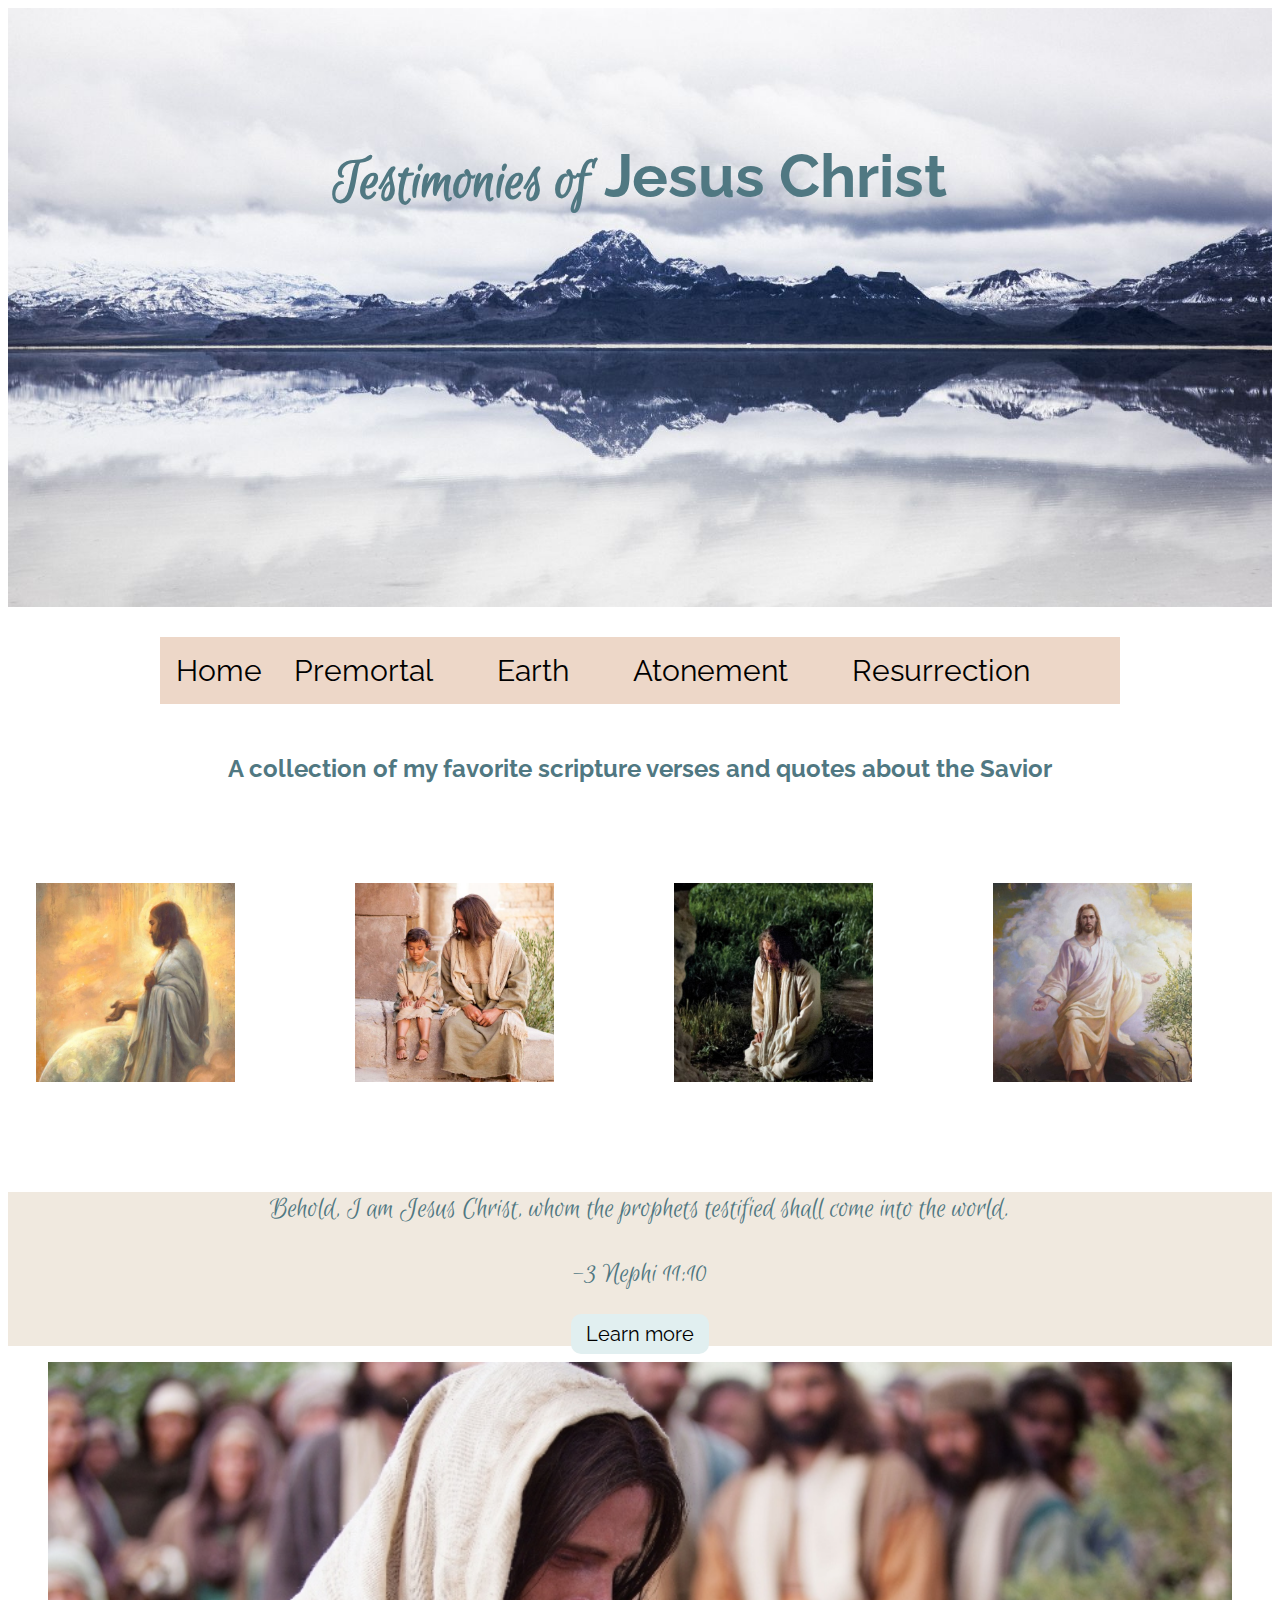
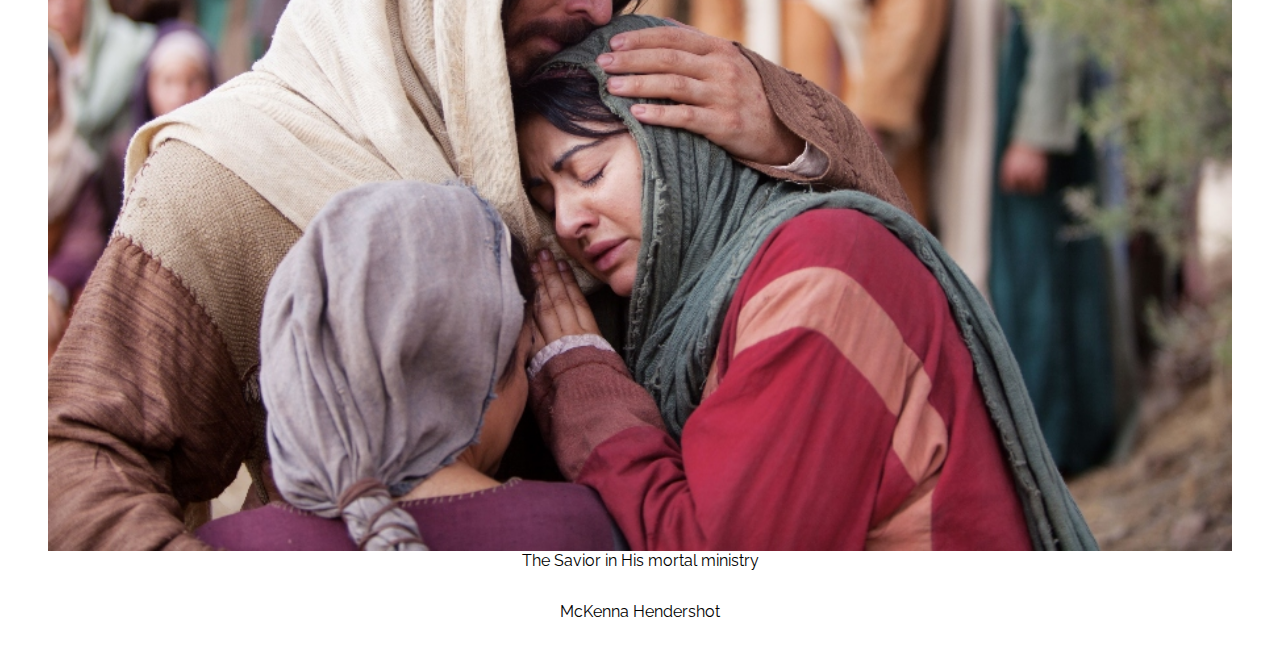
<file: index.html>
<!DOCTYPE html>
<html lang="en">
<head>
    <meta charset="UTF-8">
    <meta http-equiv="X-UA-Compatible" content="IE=edge">
    <meta name="viewport" content="width=device-width, initial-scale=1.0">
    <meta name="description" content="Testimonies of the Savior">
    <title>Testimonies of Jesus Christ</title>
    <link rel="shortcut icon" href="images/favicon.ico" type="image/x-icon">
    <meta name="msapplication-TileColor" content="#2b5797">
    <meta name="theme-color" content="#efd7c9">
    <normalize class="css"></normalize>
    <link rel="preconnect" href="https://fonts.googleapis.com">
    <link rel="preconnect" href="https://fonts.gstatic.com" crossorigin>
    <link rel="stylesheet" href="https://fonts.googleapis.com/css2?family=Euphoria+Script&display=swap">
    <link rel="preconnect" href="https://fonts.googleapis.com">
    <link rel="preconnect" href="https://fonts.gstatic.com" crossorigin>
    <link rel="stylesheet" href="https://fonts.googleapis.com/css2?family=Raleway:wght@100&display=swap">
    <link rel="stylesheet" href="style.css">
</head>

<body>
  <div class="hero-text">
    <h1>Testimonies of <span class="font2"> Jesus Christ</span></h1>

  </div>
  <div class="hero">
    <picture>
      <source srcset="images/clouds-and-mountains-1600-wide.jpg" media="(min-width: 900px)">
      <source srcset="images/clouds-and-mountains-900-wide.jpg" media="(min-width: 500px)">
      <source srcset="images/clouds-and-mountains-500-wide.jpg" media="(max-width: 300px)">
      <img src="images/clouds-and-mountains-1600-wide.jpg" alt="Clouds and Mountains">
    </picture>
  </div>

  <div class="menu-icon">
    <svg viewBox="0 0 60 60">
      <line x1="5%" y1="50%" x2="95%" y2="50%" />
      <line x1="5%" y1="50%" x2="95%" y2="50%" />
    </svg>
  </div>
  
  <main>
    <nav>
    <ul>
      <li>Home</li>
      <li><a href="pre/pre.html">Premortal</a></li>
      <li><a href="mortal/mortal.html">Earth</a></li>
      <li><a href="atonement/atonement.html">Atonement</a></li>
      <li><a href="resurrected/resurrected.html">Resurrection</a></li>
  </ul>
</nav>



  <article>
    <h2>A collection of my favorite scripture verses and quotes about the Savior</h2>
      <div class="cards">
        <div class="card">
            <div class="image-wrapper">
              <img src="images/jehovah_earth_creation.jpg" alt="Christ and the creation of the earth">
          </div>
        <a href="pre/pre.html">
          <div class="overlay">
            <p>The Premortal Christ</p>
          </div>
        </a>
        </div>
        <div class="card">
            <div class="image-wrapper">
              <img src="images/pictures_of_jesus_with_a_child.jpg" alt="Christ and the creation of the earth">
            </div>
            <a href="mortal/mortal.html">
          <div class="overlay">
            <p>Jesus on Earth</p>
          </div>
        </a>
        </div>
        <div class="card">
            <div class="image-wrapper">
            <img src="images/jesus_agony_in_the_garden.jpg" alt="Christ and the creation of the earth">
          </div>
          <a href="atonement/atonement.html">
          <div class="overlay">
            <p>The Atonement of Jesus Christ</p>
          </div>
        </a>
        </div>
        <div class="card">
            <div class="image-wrapper">
            <img src="images/resurrected_christ_wilson_ong.jpg" alt="Christ and the creation of the earth">
          </div>
          <a href="resurrected/resurrected.html">
          <div class="overlay">
            <p>The Resurrected Messiah</p>
          </div>
        </a>
        </div>
      </div>
<aside>
    <p class="font4">Behold, I am Jesus Christ, whom the prophets testified shall come into the world.</p>
    <p class="font4">-3 Nephi 11:10</p>
  <a href="https://www.churchofjesuschrist.org/?lang=eng" class="button">Learn more</a>
</aside>
  <figure>
    <img src="images/resized_pictures_of_jesus_mary_martha.jpg" alt="The Savior comforts Mary and Martha"
      loading="lazy">

    <figcaption>The Savior in His mortal ministry</figcaption>
  </figure>
</article>
  <footer>
    <p>McKenna Hendershot</p>
  </footer>
</main>
<script>
document.querySelector(".menu-icon").addEventListener("click", function () {
  this.parentElement.classList.toggle("close");
});
</script>
</body>
</html>
</file>
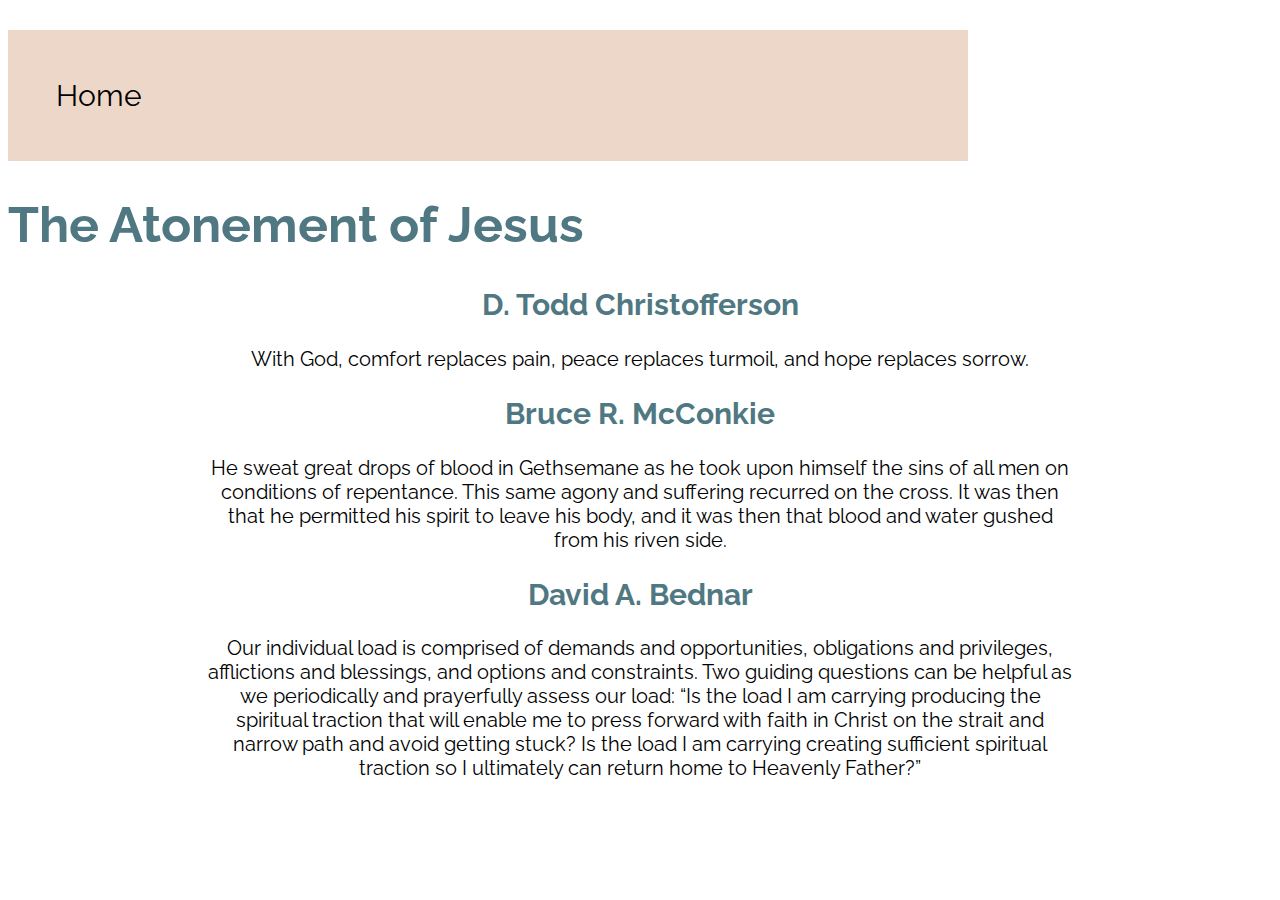
<file: atonement/atonement.html>
<!DOCTYPE html>
<html lang="en">
    <head>
        <meta charset="UTF-8">
        <meta http-equiv="X-UA-Compatible" content="IE=edge">
        <meta name="viewport" content="width=device-width, initial-scale=1.0">
        <meta name="description" content="Testimonies of the Savior">
        <title>Testimonies of Jesus Christ</title>
        <link rel="shortcut icon" href="/images/favicon.ico" type="image/x-icon">
        <meta name="msapplication-TileColor" content="#2b5797">
        <meta name="theme-color" content="#efd7c9">
        <normalize class="css"></normalize>
        <link rel="preconnect" href="https://fonts.googleapis.com">
        <link rel="preconnect" href="https://fonts.gstatic.com" crossorigin>
        <link rel="stylesheet" href="https://fonts.googleapis.com/css2?family=Euphoria+Script&display=swap">
        <link rel="preconnect" href="https://fonts.googleapis.com">
        <link rel="preconnect" href="https://fonts.gstatic.com" crossorigin>
        <link rel="stylesheet" href="https://fonts.googleapis.com/css2?family=Raleway:wght@100&display=swap">
        <link rel="stylesheet" href="../style.css">
    </head>
    <body>
        <div class="menu-icon">
            <svg viewBox="0 0 60 60">
              <line x1="5%" y1="50%" x2="95%" y2="50%" />
              <line x1="5%" y1="50%" x2="95%" y2="50%" />
            </svg>
          </div>
          
        <nav>
            <ul>
               <a href="../index.html">Home</a>
            </ul>
        </nav>
         <h1 class="font5">The Atonement of Jesus</h1>
    
         <div>
            <h2 class="scrip">D. Todd Christofferson</h2>
            <p class="p2">With God, comfort replaces pain, peace replaces turmoil,
                 and hope replaces sorrow.</p>
        </div>
        <div>
            <h2 class="scrip">Bruce R. McConkie</h2>
            <p class="p2">He sweat great drops of blood in Gethsemane as he took upon himself 
                the sins of all men on conditions of repentance. This same agony and suffering
                 recurred on the cross. It was then that he permitted his spirit to leave his 
                 body, and it was then that blood and water gushed from his riven side.</p>
        </div>
         <div>
            <h2 class="scrip">David A. Bednar</h2>
            <p class="p2">Our individual load is comprised of demands and opportunities,
                 obligations and privileges, afflictions and blessings, and options and 
                 constraints. Two guiding questions can be helpful as we periodically and
                  prayerfully assess our load: “Is the load I am carrying producing the 
                  spiritual traction that will enable me to press forward with faith in 
                  Christ on the strait and narrow path and avoid getting stuck? Is the 
                  load I am carrying creating sufficient spiritual traction so I ultimately 
                  can return home to Heavenly Father?”</p>
        </div>
        <script>
            document.querySelector(".menu-icon").addEventListener("click", function () {
              this.parentElement.classList.toggle("close");
            });
            </script>
     </body>
    </html>
</file>
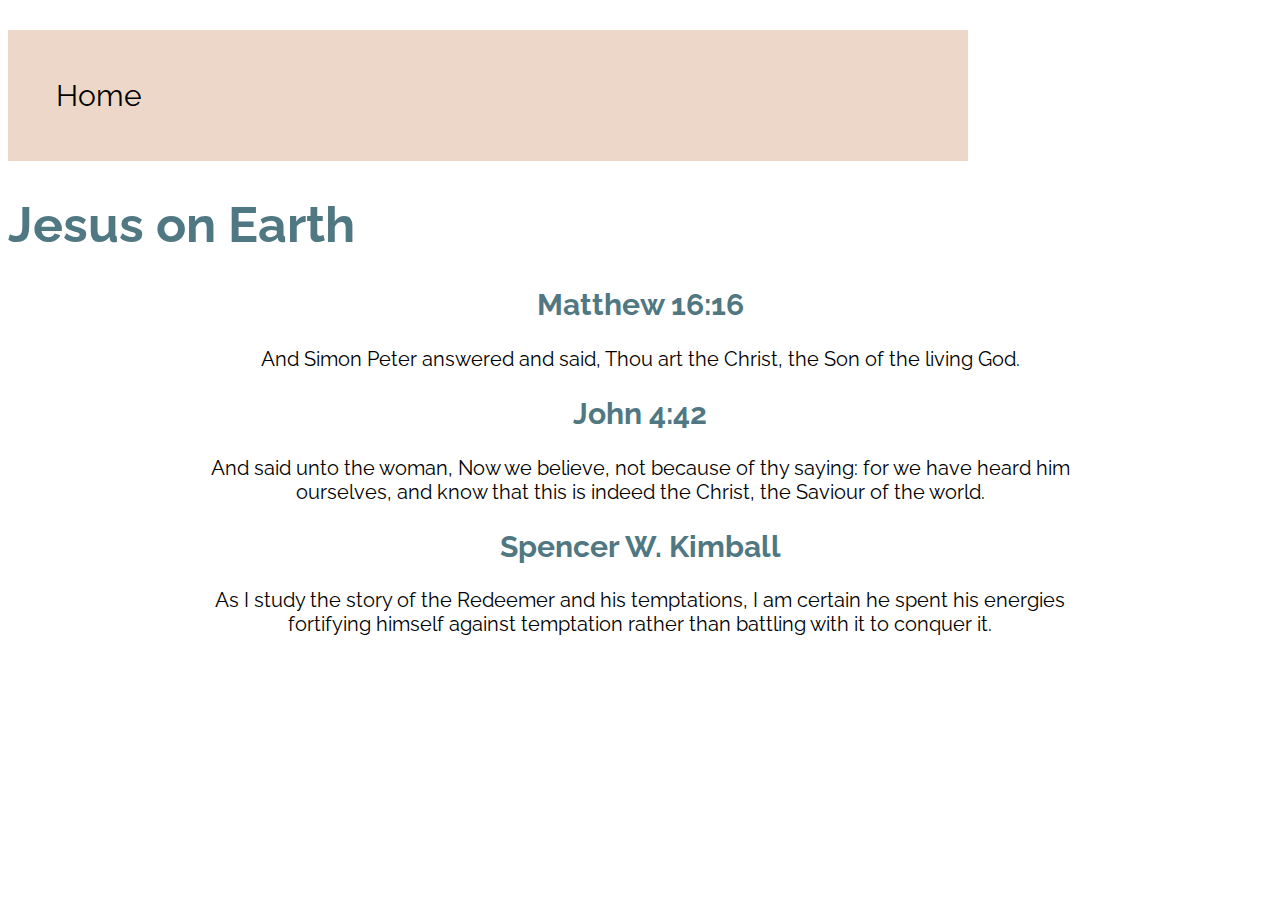
<file: mortal/mortal.html>
<!DOCTYPE html>
<html lang="en">
    <head>
        <meta charset="UTF-8">
        <meta http-equiv="X-UA-Compatible" content="IE=edge">
        <meta name="viewport" content="width=device-width, initial-scale=1.0">
        <meta name="description" content="Testimonies of the Savior">
        <title>Testimonies of Jesus Christ</title>
        <link rel="shortcut icon" href="images/favicon.ico" type="image/x-icon">
        <meta name="msapplication-TileColor" content="#2b5797">
        <meta name="theme-color" content="#efd7c9">
        <normalize class="css"></normalize>
        <link rel="preconnect" href="https://fonts.googleapis.com">
        <link rel="preconnect" href="https://fonts.gstatic.com" crossorigin>
        <link rel="stylesheet" href="https://fonts.googleapis.com/css2?family=Euphoria+Script&display=swap">
        <link rel="preconnect" href="https://fonts.googleapis.com">
        <link rel="preconnect" href="https://fonts.gstatic.com" crossorigin>
        <link rel="stylesheet" href="https://fonts.googleapis.com/css2?family=Raleway:wght@100&display=swap">
        <link rel="stylesheet" href="../style.css">
    </head>
 <body>
    <div class="menu-icon">
        <svg viewBox="0 0 60 60">
          <line x1="5%" y1="50%" x2="95%" y2="50%" />
          <line x1="5%" y1="50%" x2="95%" y2="50%" />
        </svg>
      </div>
      
    <nav>
        <ul>
           <a href="../index.html">Home</a>
        </ul>
    </nav>
     <h1 class="font5">Jesus on Earth</h1>

     <div>
        <h2 class="scrip">Matthew 16:16</h2>
        <p class="p2">And Simon Peter answered and said, Thou art the Christ,
             the Son of the living God.</p>
    </div>
    <div>
        <h2 class="scrip">John 4:42</h2>
        <p class="p2">And said unto the woman, Now we believe, not because of thy
             saying: for we have heard him ourselves, and know that this is indeed
              the Christ, the Saviour of the world.</p>
    </div>
    <div>
        <h2 class="scrip">Spencer W. Kimball</h2>
        <p class="p2">As I study the story of the Redeemer and his temptations, 
            I am certain he spent his energies fortifying himself against 
            temptation rather than battling with it to conquer it.</p>
    </div>
    <script>
        document.querySelector(".menu-icon").addEventListener("click", function () {
          this.parentElement.classList.toggle("close");
        });
        </script>
 </body>
</html>
</file>
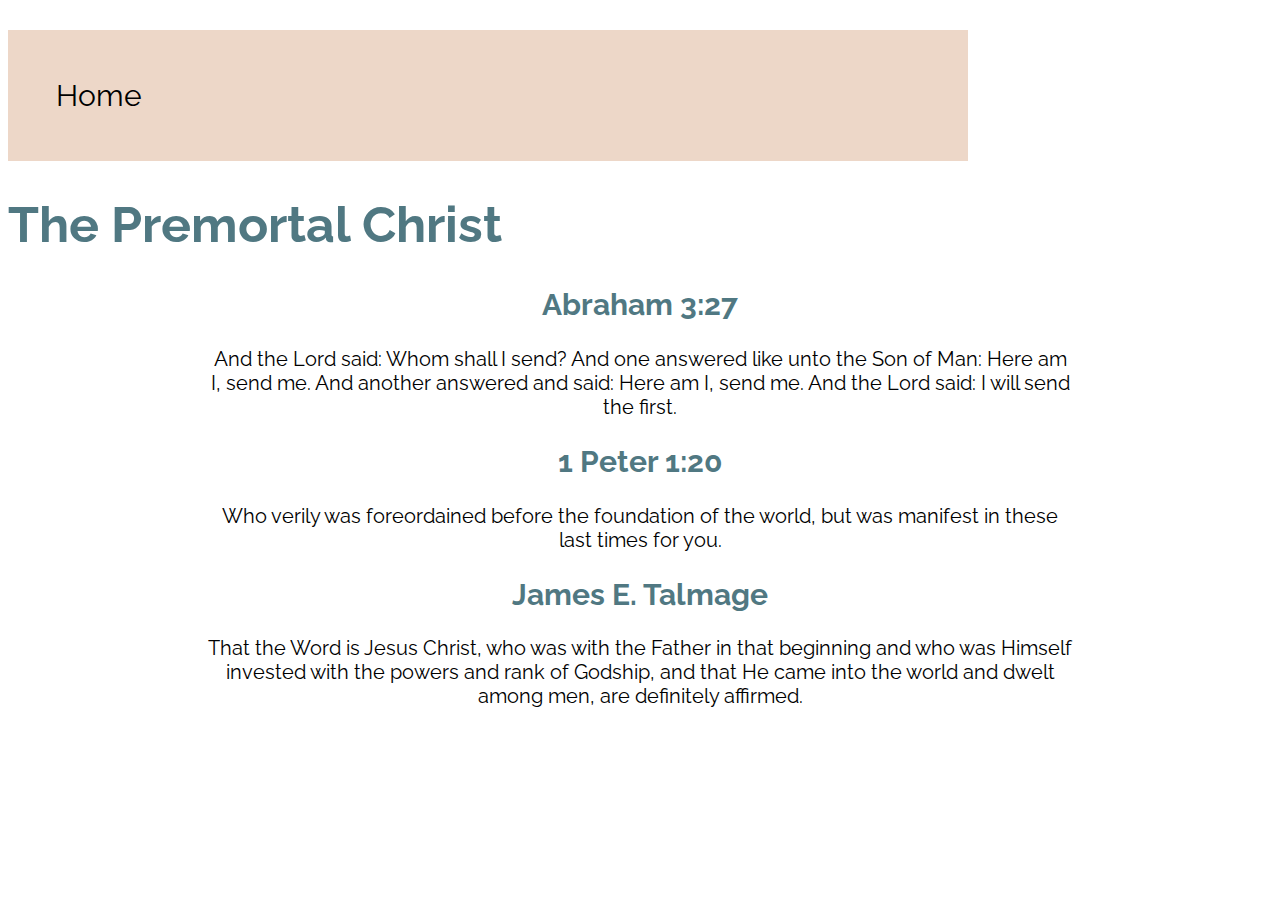
<file: pre/pre.html>
<!DOCTYPE html>
<html lang="en">
    <head>
        <meta charset="UTF-8">
        <meta http-equiv="X-UA-Compatible" content="IE=edge">
        <meta name="viewport" content="width=device-width, initial-scale=1.0">
        <meta name="description" content="Testimonies of the Savior">
        <title>Testimonies of Jesus Christ</title>
        <link rel="shortcut icon" href="/images/favicon.ico" type="image/x-icon">
        <meta name="msapplication-TileColor" content="#2b5797">
        <meta name="theme-color" content="#efd7c9">
        <normalize class="css"></normalize>
        <link rel="preconnect" href="https://fonts.googleapis.com">
        <link rel="preconnect" href="https://fonts.gstatic.com" crossorigin>
        <link rel="stylesheet" href="https://fonts.googleapis.com/css2?family=Euphoria+Script&display=swap">
        <link rel="preconnect" href="https://fonts.googleapis.com">
        <link rel="preconnect" href="https://fonts.gstatic.com" crossorigin>
        <link rel="stylesheet" href="https://fonts.googleapis.com/css2?family=Raleway:wght@100&display=swap">
        <link rel="stylesheet" href="../style.css">
    </head>
 <body>
    <div class="menu-icon">
        <svg viewBox="0 0 60 60">
          <line x1="5%" y1="50%" x2="95%" y2="50%" />
          <line x1="5%" y1="50%" x2="95%" y2="50%" />
        </svg>
      </div>
      
    <nav>
        <ul>
           <a href="../index.html">Home</a>
        </ul>
    </nav>
     <h1 class="font5">The Premortal Christ</h1>

     <div>
        <h2 class="scrip">Abraham 3:27</h2>
        <p class="p2">And the Lord said: Whom shall I send? And one answered like unto the Son of Man: 
        Here am I, send me. And another answered and said: Here am I, send me. And the 
        Lord said: I will send the first.</p>
    </div>
    <div>
        <h2 class="scrip">1 Peter 1:20</h2>
        <p class="p2">Who verily was foreordained before the foundation of the world, 
            but was manifest in these last times for you.</p>
    </div>
    <div>
        <h2 class="scrip">James E. Talmage</h2>
        <p class="p2">That the Word is Jesus Christ, who was with the Father 
            in that beginning and who was Himself invested with the powers and
             rank of Godship, and that He came into the world and dwelt among 
             men, are definitely affirmed.</p>
    </div>
    <script>
        document.querySelector(".menu-icon").addEventListener("click", function () {
          this.parentElement.classList.toggle("close");
        });
        </script>
 </body>
</html>
</file>
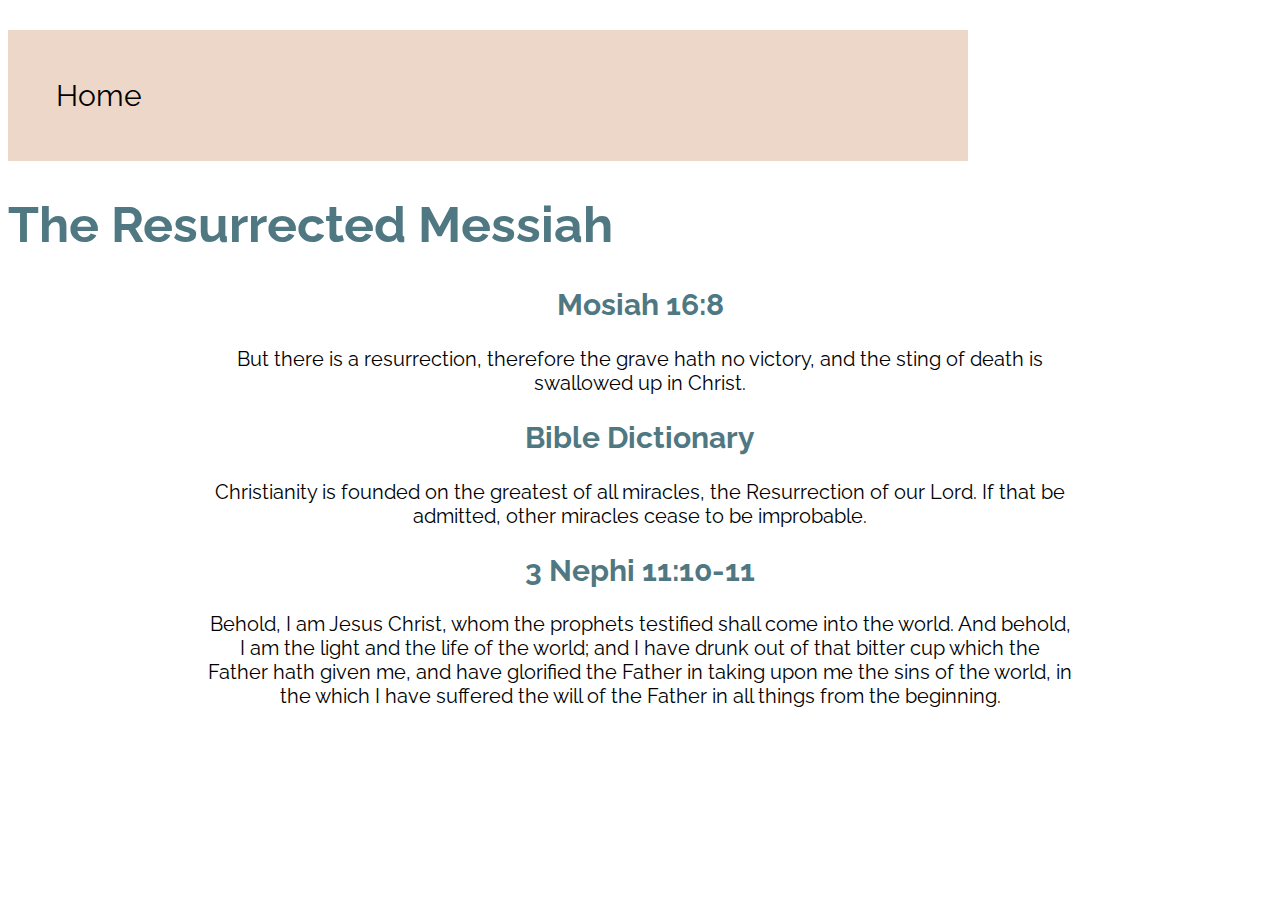
<file: resurrected/resurrected.html>
<!DOCTYPE html>
<html lang="en">
    <head>
        <meta charset="UTF-8">
        <meta http-equiv="X-UA-Compatible" content="IE=edge">
        <meta name="viewport" content="width=device-width, initial-scale=1.0">
        <meta name="description" content="Testimonies of the Savior">
        <title>Testimonies of Jesus Christ</title>
        <link rel="shortcut icon" href="/images/favicon.ico" type="image/x-icon">
        <meta name="msapplication-TileColor" content="#2b5797">
        <meta name="theme-color" content="#efd7c9">
        <normalize class="css"></normalize>
        <link rel="preconnect" href="https://fonts.googleapis.com">
        <link rel="preconnect" href="https://fonts.gstatic.com" crossorigin>
        <link rel="stylesheet" href="https://fonts.googleapis.com/css2?family=Euphoria+Script&display=swap">
        <link rel="preconnect" href="https://fonts.googleapis.com">
        <link rel="preconnect" href="https://fonts.gstatic.com" crossorigin>
        <link rel="stylesheet" href="https://fonts.googleapis.com/css2?family=Raleway:wght@100&display=swap">
        <link rel="stylesheet" href="../style.css">
    </head>
 <body>
    <div class="menu-icon">
        <svg viewBox="0 0 60 60">
          <line x1="5%" y1="50%" x2="95%" y2="50%" />
          <line x1="5%" y1="50%" x2="95%" y2="50%" />
        </svg>
      </div>
      
    <nav>
        <ul>
           <a href="../index.html">Home</a>
        </ul>
    </nav>
     <h1 class="font5">The Resurrected Messiah</h1>

     <div>
        <h2 class="scrip">Mosiah 16:8</h2>
        <p class="p2">But there is a resurrection, therefore the grave hath no 
            victory, and the sting of death is swallowed up in Christ.</p>
    </div>
     <div>
        <h2 class="scrip">Bible Dictionary</h2>
        <p class="p2">Christianity is founded on the greatest of all miracles, 
            the Resurrection of our Lord. If that be admitted, other miracles 
            cease to be improbable.</p>
    </div>
     <div>
        <h2 class="scrip">3 Nephi 11:10-11</h2>
        <p class="p2">Behold, I am Jesus Christ, whom the prophets testified shall 
            come into the world. And behold, I am the light and the life of the world; 
            and I have drunk out of that bitter cup which the Father hath given me, 
            and have glorified the Father in taking upon me the sins of the world, 
            in the which I have suffered the will of the Father in all things from the beginning. </p>
    </div>
    <script>
        document.querySelector(".menu-icon").addEventListener("click", function () {
          this.parentElement.classList.toggle("close");
        });
        </script>
 </body>
</html>
</file>
<file: style.css>
picture {
    width:100% }


li{
    display: inline;
}

nav{
    display:none;
    justify-content: center;
    align-items: center;
    position: fixed;
    top: 0;
    left: 0;
    width: 100%;
    height: 100%;
    max-width: 60rem;
    font-family:'Raleway', sans-serif;
    background-color: #edd7c8;
    color: black;
}

.close nav{
    display: flex;
}

nav ul{
    display: none;
    flex-direction: row;
    list-style-type: none;
    margin: 1 1 2rem;
    padding: 1rem;
    overflow: auto;
    background-color: #edd7c8;
    font-size: 30px;
}

.close nav ul{
    display:flex;
    flex-direction: column;
}

a{
    display: inline;
   text-decoration: none;
   color: black;
   font-family: 'Raleway', sans-serif;
   padding: 2rem;
}

a:visited{
    text-decoration: none;
    color:black;
}

a:hover{
    text-decoration: none;
    text-decoration-color: #507882;
}


.menu-icon{
    position: fixed;
    top: 32px;
    left: 32px;
    stroke: #507882;
    background-color: #edd7c8;
    width: 60px;
    border-radius: 50%;
    padding: 1rem;
    z-index: 2;
}
.menu-icon line {
    stroke: #507882;
    stroke-width: 3px;
    stroke-linecap: round;
    transform-origin: center;
    transition: transform 300ms ease;
  }
  
  .menu-icon line:first-child {
    transform: translateY(16%);
  }
  
  .menu-icon line:last-child {
    transform: translateY(-16%);
  }
  
  /* JavaScript toggles a "close" class on the <nav> when the menu-icon is clicked */
  nav.close {
    width: 100%;
    height: 100vh;
    border-radius: 0;
    margin: 0;
  }
  
  nav.close .menu-icon {
    margin: 1rem 0 0 1rem;
    width: calc(80px - 3rem);
  }
  
  .close line:first-child {
    transform: rotate(135deg);
  }
  
  .close line:last-child {
    transform: rotate(-135deg);
  }


main{
    display: flex;
    flex-direction: column;
    align-items: center;
    font-family: 'Raleway', sans-serif;
    text-align: center;
    max-width: 60;
}

.overlay {
    position: absolute;
    top: 0;
    left: 0;
    right: 0;
    bottom: 0;
 }


.hero-text {
    text-align: center;
    position: absolute;
    font-size: 30px;
    top: 20%;
    left: 50%;
    transform: translate(-50%, -50%);
}

.close .hero-text{
    display: inherit;
}

h1 {
    font-family: 'Euphoria Script', cursive;
    color: #507882
    }

.font2{
    font-family: 'Raleway', sans-serif;
}

h2{
    font-family: 'Raleway', sans-serif;
    color: #507882;
    text-align: center;
}

h3{
    font-family: 'Euphoria Script', cursive;
    color: #507882;
}

a:hover{
    color: #507882;
}

.button{
    background-color: #e1eff0;
    text-align:center;
    color: black;
    padding: 8px 15px;
    font-size: 20px; 
    border-radius: 10px;

}

.button:hover {
    background-color: #edd7c8;
    color: black;
    transition: 0.2s;
    cursor: pointer;
}


.cards{
    display: flex; 
    flex-direction: row;
    padding-top: 1rem;
    padding-bottom: 1rem;
}

.card{
    display:flex;
    flex-direction: row;
    padding-top: 1rem;
    padding-bottom: 1rem;
    padding-left: 1rem;
    padding-right: 1rem;
    cursor: pointer;
}
img {
    display: block;
    width: 100%;
    height: auto;
  }

  .cards {
    display: flex;
    margin: 3rem var(--gutter) 10rem;
 }
 
 .card a {
    text-decoration: none;
    color: #fff;
 }
 
 .card {
    margin: 3rem .75rem;
    position: relative;
    flex: 20%;
 }
 
 .card:last-child {
    margin-right: 0;
 }
 
 .card .overlay {
    background-color: rgba(0, 0, 0, .6);
    opacity: 0;
 }
 
 .card .overlay p {
    margin: 1em 1rem 1rem;
    font-size: 1.5rem;
    line-height: 3rem;
    color: #fff
 }
 
 .card:hover .overlay {
    opacity: 1;
 }

 .font4 {
    font-family: 'Euphoria Script', cursive;
    color: #507882;
    font-size: 30px;
    }

 .font5 {
    font-family: 'Raleway', sans-serif;
    color: #507882;
    font-size: 50px;
    }

.p2 {
    font-family: 'Raleway', sans-serif;
    text-align: center;
    padding-left: 10em;
    padding-right: 10em;
    font-size: 20px;
}

.scrip {
    font-family: 'Raleway', sans-serif;
    color: #507882;
    font-size: 30px;
    }

aside{
    background-color: #f0e9df;
}

@media (min-width: 600px) {
    
        .menu-icon{
            display: none;
        }

        nav{
            display: block;
            position: static;
            height: auto;
            background-color: transparent;
        }

        nav ul{
            display: flex;
            flex-direction: row;
        }

        .cards {
          flex-direction: row;
          flex-wrap: wrap;
        }
      
        .cards .card {
          flex: 1 1 40%;
        }
      }

 @media (min-width: 800px) {
      
    }

    
 @media (min-width: 1100px) {
        .cards {
          flex-wrap: nowrap;
        }
    }
</file>
